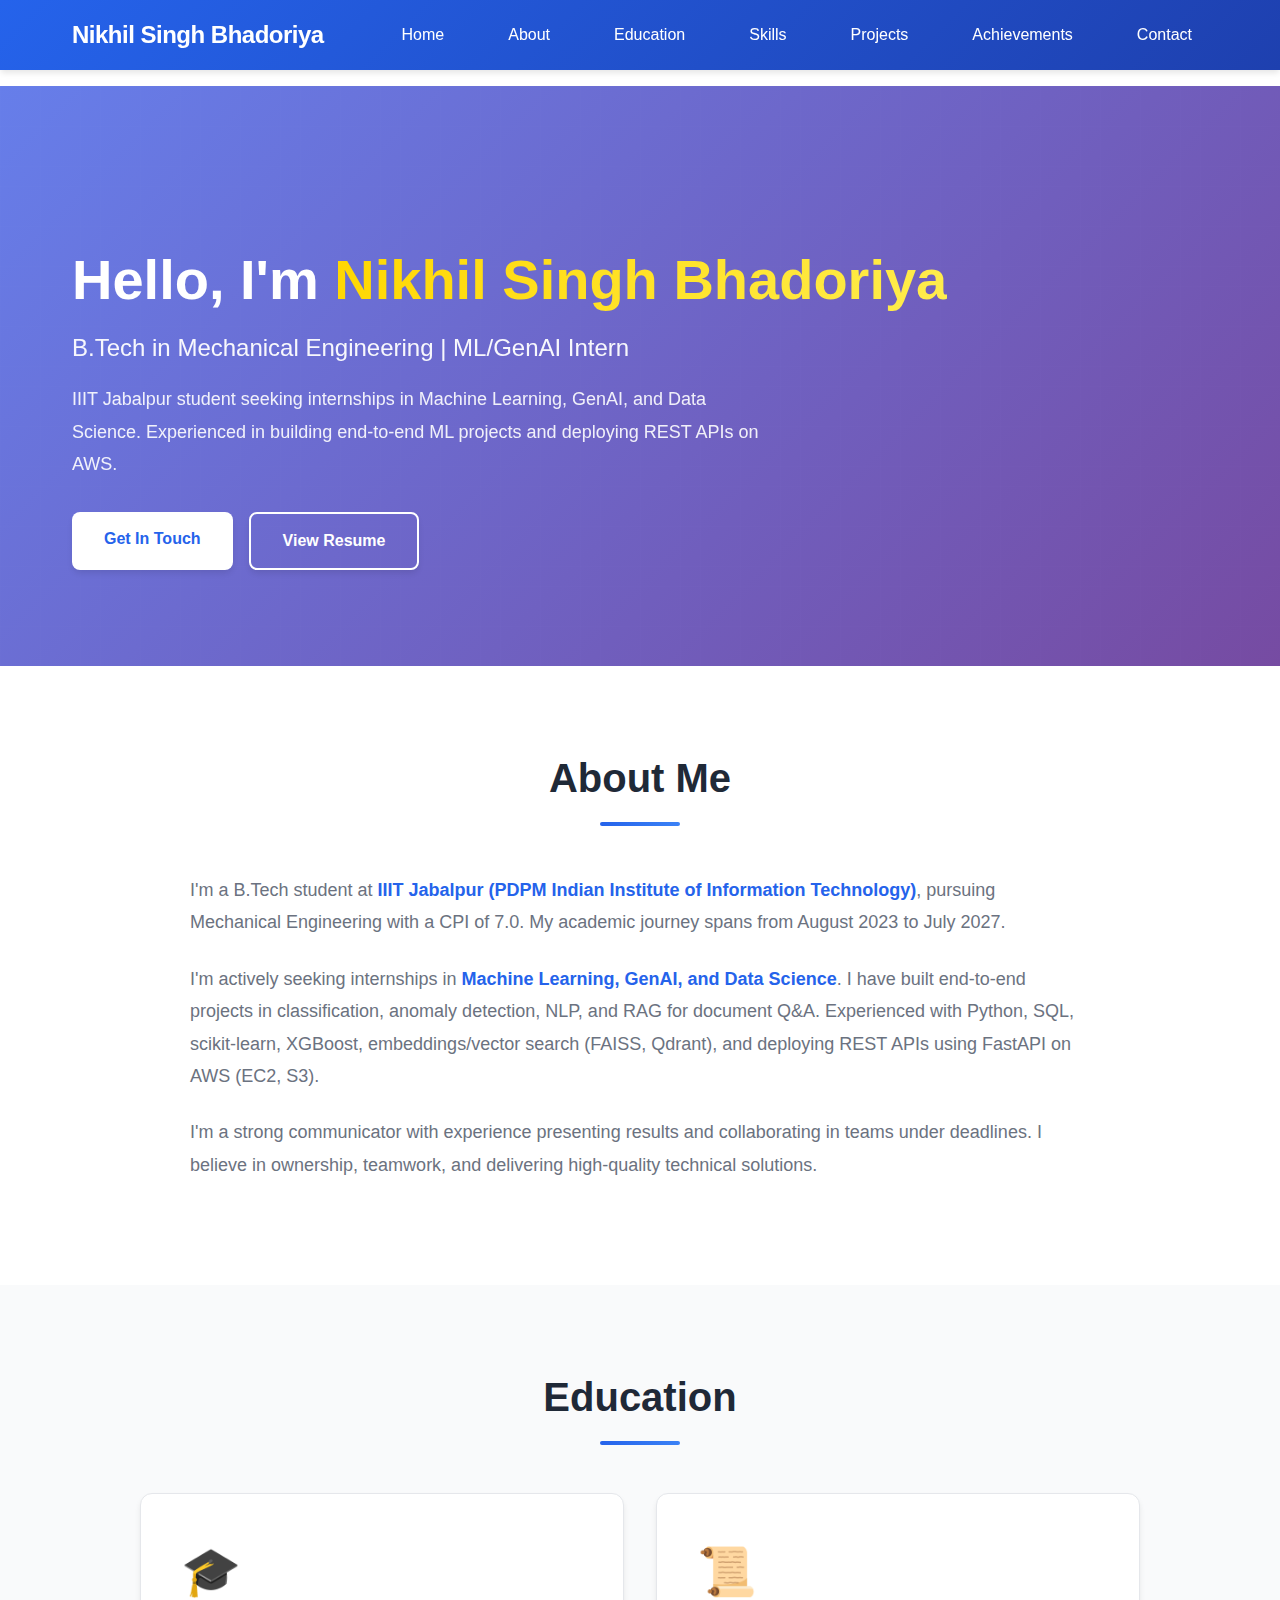
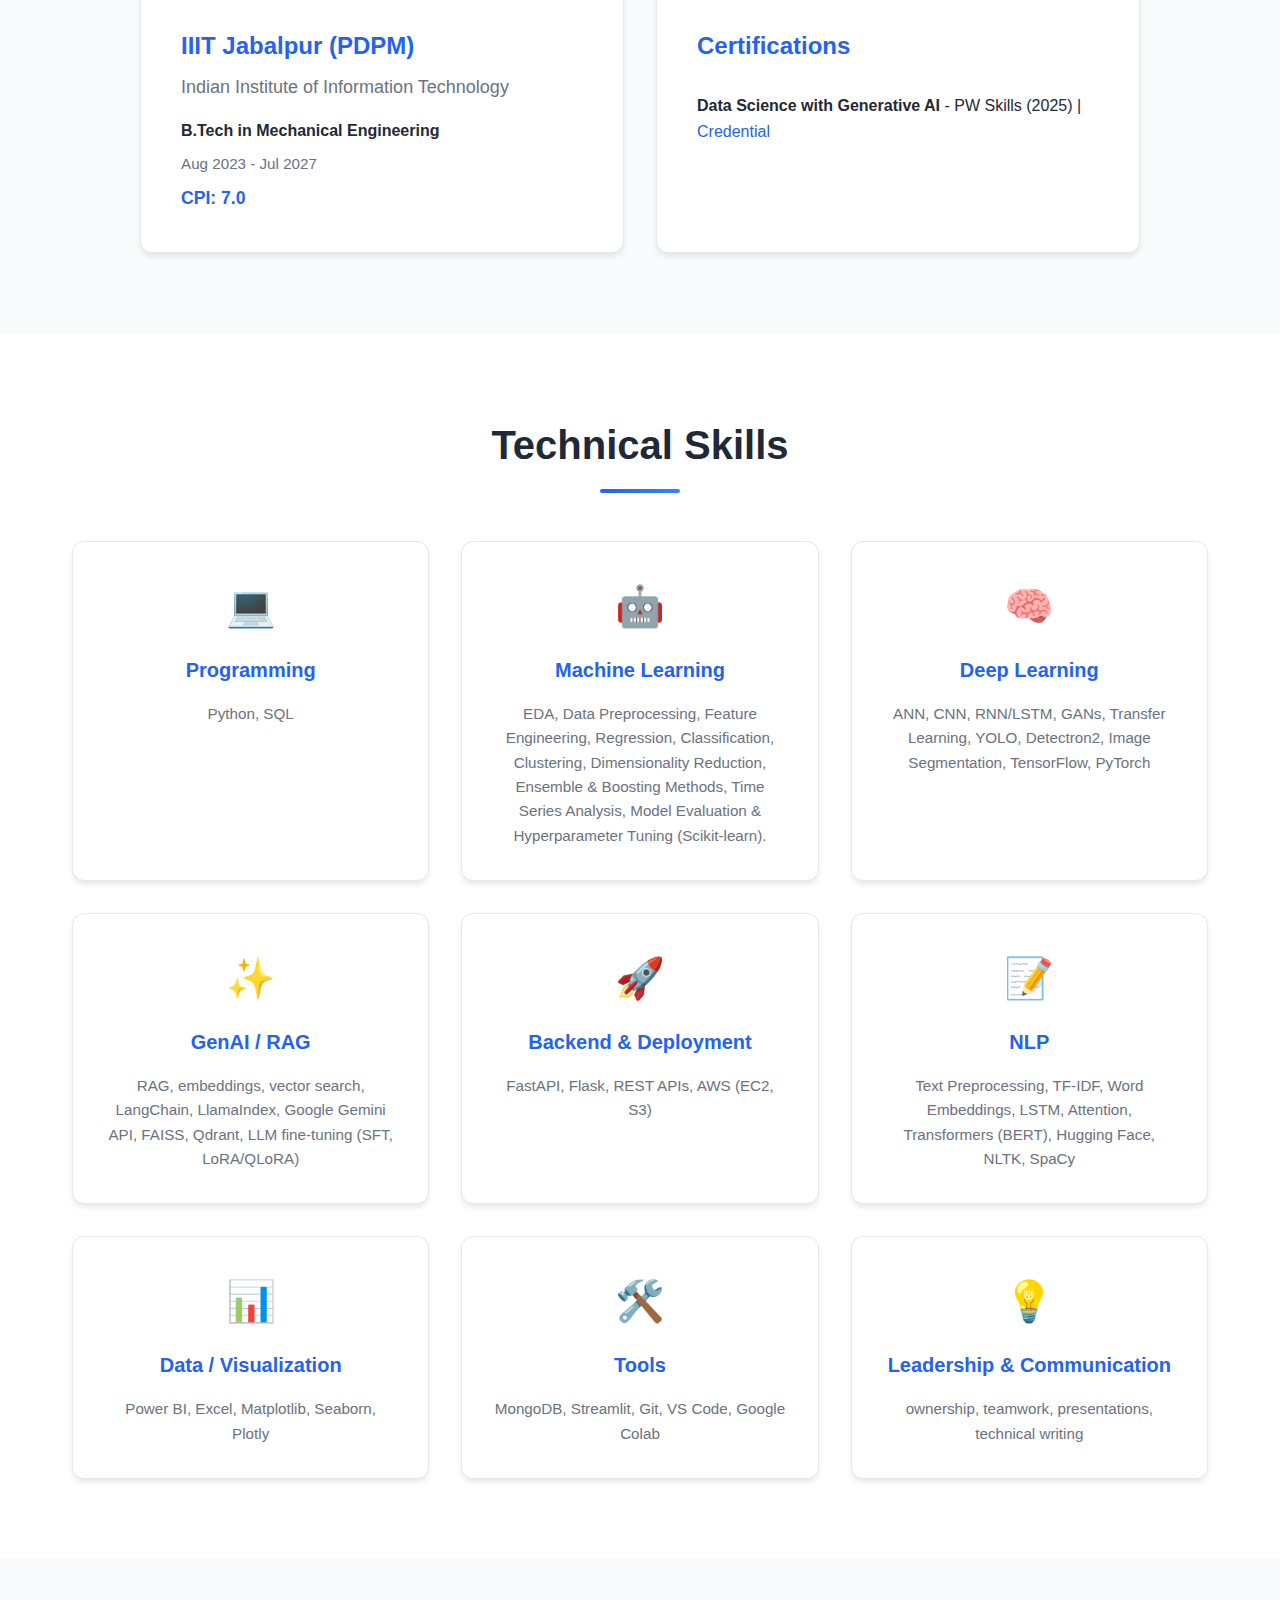
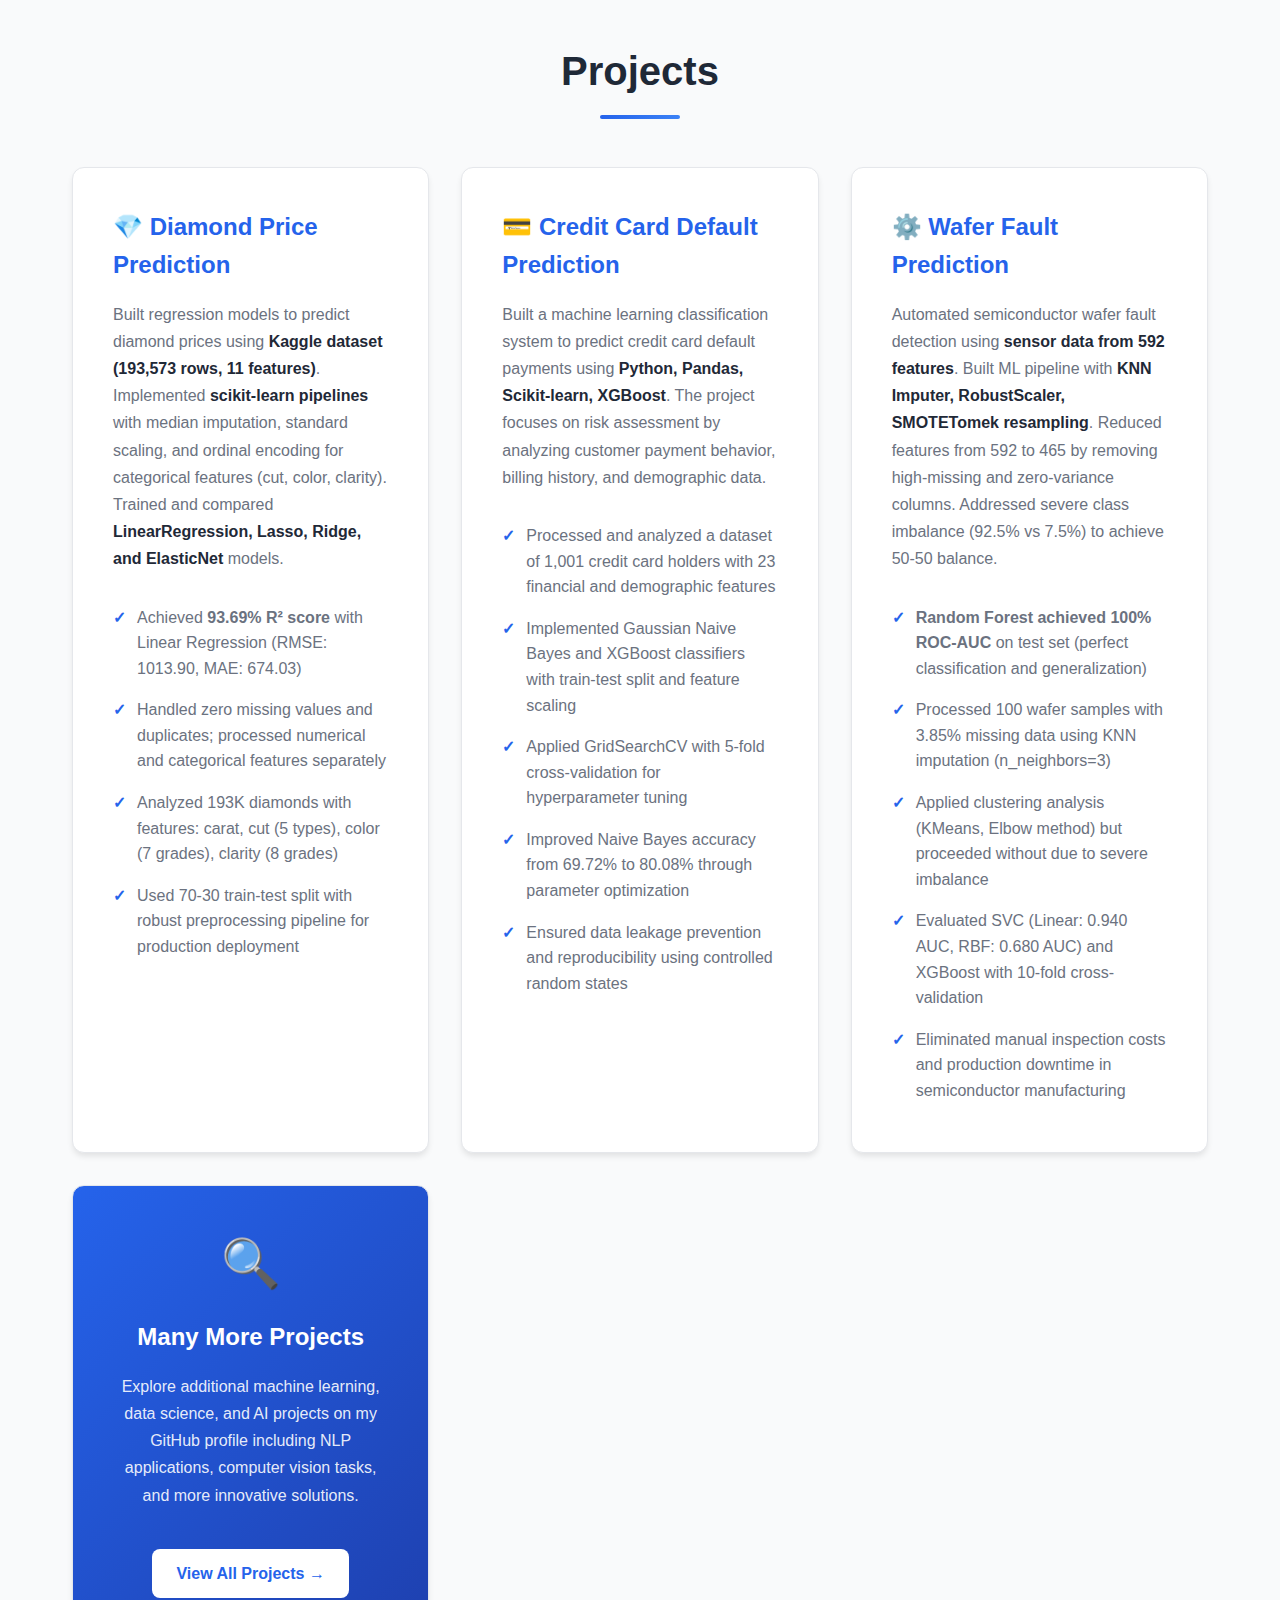
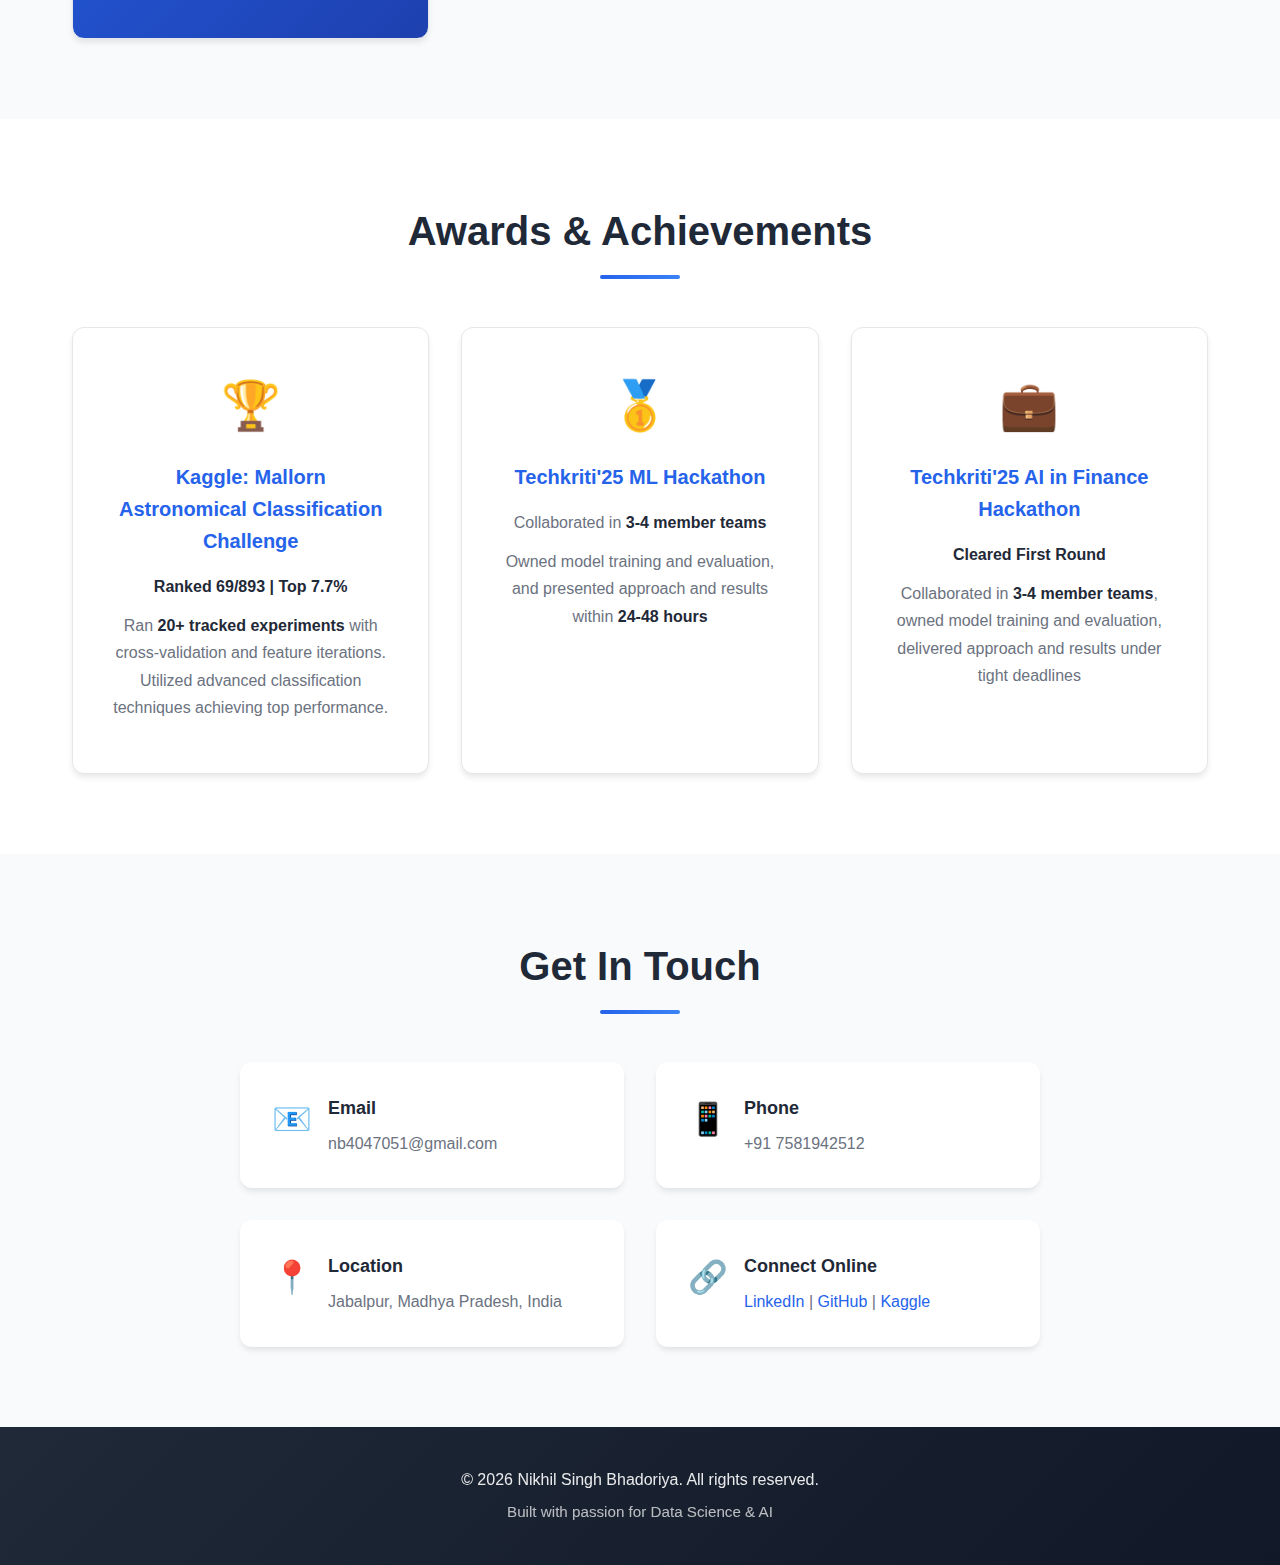
<file: index.html>
don't trim information give me entire correct code---<!DOCTYPE html>
<html lang="en">
<head>
    <meta charset="UTF-8">
    <meta name="viewport" content="width=device-width, initial-scale=1.0">
    <title>Nikhil Singh Bhadoriya - Portfolio</title>
    <link rel="stylesheet" href="style.css">
</head>
<body>
    <header>
        <nav>
            <div class="logo">Nikhil Singh Bhadoriya</div>
            <ul class="nav-links">
                <li><a href="#home">Home</a></li>
                <li><a href="#about">About</a></li>
                <li><a href="#education">Education</a></li>
                <li><a href="#skills">Skills</a></li>
                <li><a href="#projects">Projects</a></li>
                <li><a href="#achievements">Achievements</a></li>
                <li><a href="#contact">Contact</a></li>
            </ul>
        </nav>
    </header>

    <section id="home" class="hero">
        <div class="container">
            <div class="hero-content">
                <h1>Hello, I'm <span class="highlight">Nikhil Singh Bhadoriya</span></h1>
                <p class="tagline">B.Tech in Mechanical Engineering | ML/GenAI Intern</p>
                <p class="description">IIIT Jabalpur student seeking internships in Machine Learning, GenAI, and Data Science. Experienced in building end-to-end ML projects and deploying REST APIs on AWS.</p>
                <div class="hero-buttons">
                    <a href="#contact" class="btn">Get In Touch</a>
                    <a href="https://drive.google.com/drive/folders/1a0jod0fEQpyV4HZb_G2O1a4LtEP86dwd?usp=sharing" class="btn btn-secondary" target="_blank">View Resume</a>
                </div>
            </div>
        </div>
    </section>

    <section id="about" class="section">
        <div class="container">
            <h2 class="section-title">About Me</h2>
            <div class="about-content">
                <div class="about-text">
                    <p>I'm a B.Tech student at <strong>IIIT Jabalpur (PDPM Indian Institute of Information Technology)</strong>, pursuing Mechanical Engineering with a CPI of 7.0. My academic journey spans from August 2023 to July 2027.</p>
                    <p>I'm actively seeking internships in <strong>Machine Learning, GenAI, and Data Science</strong>. I have built end-to-end projects in classification, anomaly detection, NLP, and RAG for document Q&A. Experienced with Python, SQL, scikit-learn, XGBoost, embeddings/vector search (FAISS, Qdrant), and deploying REST APIs using FastAPI on AWS (EC2, S3).</p>
                    <p>I'm a strong communicator with experience presenting results and collaborating in teams under deadlines. I believe in ownership, teamwork, and delivering high-quality technical solutions.</p>
                </div>
            </div>
        </div>
    </section>

    <section id="education" class="section section-alt">
        <div class="container">
            <h2 class="section-title">Education</h2>
            <div class="education-content">
                <div class="education-card">
                    <div class="education-icon">🎓</div>
                    <h3>IIIT Jabalpur (PDPM)</h3>
                    <h4>Indian Institute of Information Technology</h4>
                    <p class="degree">B.Tech in Mechanical Engineering</p>
                    <p class="duration">Aug 2023 - Jul 2027</p>
                    <p class="cgpa">CPI: 7.0</p>
                </div>
                <div class="education-card">
                    <div class="education-icon">📜</div>
                    <h3>Certifications</h3>
                    <ul class="cert-list">
                        <li><strong>Data Science with Generative AI</strong> - PW Skills (2025) | <a href="https://pwskills.com/learn/certificate/04e51327-5164-4916-9a62-6446ed06d9da/" target="_blank" style="color: #2563eb;">Credential</a></li>
                    </ul>
                </div>
            </div>
        </div>
    </section>

    <section id="skills" class="section">
        <div class="container">
            <h2 class="section-title">Technical Skills</h2>
            <div class="skills-grid">
                <div class="skill-card">
                    <div class="skill-icon">💻</div>
                    <h3>Programming</h3>
                    <p>Python, SQL</p>
                </div>
                <div class="skill-card">
                    <div class="skill-icon">🤖</div>
                    <h3>Machine Learning</h3>
                    <p>EDA, Data Preprocessing, Feature Engineering, Regression, Classification, Clustering, Dimensionality Reduction, Ensemble & Boosting Methods, Time Series Analysis, Model Evaluation & Hyperparameter Tuning (Scikit-learn).</p>
                </div>
                <div class="skill-card">
                    <div class="skill-icon">🧠</div>
                    <h3>Deep Learning</h3>
                    <p>ANN, CNN, RNN/LSTM, GANs, Transfer Learning, YOLO, Detectron2, Image Segmentation, TensorFlow, PyTorch</p>
                </div>
                <div class="skill-card">
                    <div class="skill-icon">✨</div>
                    <h3>GenAI / RAG</h3>
                    <p>RAG, embeddings, vector search, LangChain, LlamaIndex, Google Gemini API, FAISS, Qdrant, LLM fine-tuning (SFT, LoRA/QLoRA)</p>
                </div>
                <div class="skill-card">
                    <div class="skill-icon">🚀</div>
                    <h3>Backend & Deployment</h3>
                    <p>FastAPI, Flask, REST APIs, AWS (EC2, S3)</p>
                </div>
                <div class="skill-card">
                    <div class="skill-icon">📝</div>
                    <h3>NLP</h3>
                    <p>Text Preprocessing, TF-IDF, Word Embeddings, LSTM, Attention, Transformers (BERT), Hugging Face, NLTK, SpaCy</p>
                </div>
                <div class="skill-card">
                    <div class="skill-icon">📊</div>
                    <h3>Data / Visualization</h3>
                    <p>Power BI, Excel, Matplotlib, Seaborn, Plotly</p>
                </div>
                <div class="skill-card">
                    <div class="skill-icon">🛠️</div>
                    <h3>Tools</h3>
                    <p>MongoDB, Streamlit, Git, VS Code, Google Colab</p>
                </div>
                <div class="skill-card">
                    <div class="skill-icon">💡</div>
                    <h3>Leadership & Communication</h3>
                    <p>ownership, teamwork, presentations, technical writing</p>
                </div>
            </div>
        </div>
    </section>

    <section id="projects" class="section section-alt">
        <div class="container">
            <h2 class="section-title">Projects</h2>
            <div class="projects-grid">
                <div class="project-card">
                    <h3>💎 Diamond Price Prediction</h3>
                    <p class="project-desc">Built regression models to predict diamond prices using <strong>Kaggle dataset (193,573 rows, 11 features)</strong>. Implemented <strong>scikit-learn pipelines</strong> with median imputation, standard scaling, and ordinal encoding for categorical features (cut, color, clarity). Trained and compared <strong>LinearRegression, Lasso, Ridge, and ElasticNet</strong> models.</p>
                    <ul class="project-highlights">
                        <li>Achieved <strong>93.69% R² score</strong> with Linear Regression (RMSE: 1013.90, MAE: 674.03)</li>
                        <li>Handled zero missing values and duplicates; processed numerical and categorical features separately</li>
                        <li>Analyzed 193K diamonds with features: carat, cut (5 types), color (7 grades), clarity (8 grades)</li>
                        <li>Used 70-30 train-test split with robust preprocessing pipeline for production deployment</li>
                    </ul>
                </div>
         <div class="project-card">
               <h3>💳 Credit Card Default Prediction</h3>
                <p class="project-desc">
        Built a machine learning classification system to predict credit card default payments using 
        <strong>Python, Pandas, Scikit-learn, XGBoost</strong>. The project focuses on risk assessment by analyzing 
        customer payment behavior, billing history, and demographic data.
    </p>
    <ul class="project-highlights">
        <li>Processed and analyzed a dataset of 1,001 credit card holders with 23 financial and demographic features</li>
        <li>Implemented Gaussian Naive Bayes and XGBoost classifiers with train-test split and feature scaling</li>
        <li>Applied GridSearchCV with 5-fold cross-validation for hyperparameter tuning</li>
        <li>Improved Naive Bayes accuracy from 69.72% to 80.08% through parameter optimization</li>
        <li>Ensured data leakage prevention and reproducibility using controlled random states</li>
    </ul>
</div>

                <div class="project-card">
                    <h3>⚙️ Wafer Fault Prediction</h3>
                    <p class="project-desc">Automated semiconductor wafer fault detection using <strong>sensor data from 592 features</strong>. Built ML pipeline with <strong>KNN Imputer, RobustScaler, SMOTETomek resampling</strong>. Reduced features from 592 to 465 by removing high-missing and zero-variance columns. Addressed severe class imbalance (92.5% vs 7.5%) to achieve 50-50 balance.</p>
                    <ul class="project-highlights">
                        <li><strong>Random Forest achieved 100% ROC-AUC</strong> on test set (perfect classification and generalization)</li>
                        <li>Processed 100 wafer samples with 3.85% missing data using KNN imputation (n_neighbors=3)</li>
                        <li>Applied clustering analysis (KMeans, Elbow method) but proceeded without due to severe imbalance</li>
                        <li>Evaluated SVC (Linear: 0.940 AUC, RBF: 0.680 AUC) and XGBoost with 10-fold cross-validation</li>
                        <li>Eliminated manual inspection costs and production downtime in semiconductor manufacturing</li>
                    </ul>
                </div>
                <div class="project-card view-more-card">
                    <div class="view-more-icon">🔍</div>
                    <h3>Many More Projects</h3>
                    <p class="project-desc">Explore additional machine learning, data science, and AI projects on my GitHub profile including NLP applications, computer vision tasks, and more innovative solutions.</p>
                    <a href="https://github.com/Nikhil-Singh-Bhadoriya" target="_blank" class="btn-view-more">View All Projects →</a>
                </div>
            </div>
        </div>
    </section>

    <section id="achievements" class="section">
        <div class="container">
            <h2 class="section-title">Awards & Achievements</h2>
            <div class="achievements-grid">
                <div class="achievement-card">
                    <div class="achievement-icon">🏆</div>
                    <h3>Kaggle: Mallorn Astronomical Classification Challenge</h3>
                    <p><strong>Ranked 69/893 | Top 7.7%</strong></p>
                    <p>Ran <strong>20+ tracked experiments</strong> with cross-validation and feature iterations. Utilized advanced classification techniques achieving top performance.</p>
                </div>
                <div class="achievement-card">
                    <div class="achievement-icon">🥇</div>
                    <h3>Techkriti'25 ML Hackathon</h3>
                    <p>Collaborated in <strong>3-4 member teams</strong></p>
                    <p>Owned model training and evaluation, and presented approach and results within <strong>24-48 hours</strong></p>
                </div>
                <div class="achievement-card">
                    <div class="achievement-icon">💼</div>
                    <h3>Techkriti'25 AI in Finance Hackathon</h3>
                    <p><strong>Cleared First Round</strong></p>
                    <p>Collaborated in <strong>3-4 member teams</strong>, owned model training and evaluation, delivered approach and results under tight deadlines</p>
                </div>
            </div>
        </div>
    </section>

    <section id="contact" class="section section-alt">
        <div class="container">
            <h2 class="section-title">Get In Touch</h2>
            <div class="contact-content">
                <div class="contact-info">
                    <div class="contact-item">
                        <span class="icon">📧</span>
                        <div>
                            <h3>Email</h3>
                            <p>nb4047051@gmail.com</p>
                        </div>
                    </div>
                    <div class="contact-item">
                        <span class="icon">📱</span>
                        <div>
                            <h3>Phone</h3>
                            <p>+91 7581942512</p>
                        </div>
                    </div>
                    <div class="contact-item">
                        <span class="icon">📍</span>
                        <div>
                            <h3>Location</h3>
                            <p>Jabalpur, Madhya Pradesh, India</p>
                        </div>
                    </div>
                    <div class="contact-item">
                        <span class="icon">🔗</span>
                        <div>
                            <h3>Connect Online</h3>
                            <p>
                                <a href="https://www.linkedin.com/in/nikhil-singh-bhadoriya-268a9a314/" target="_blank">LinkedIn</a> | 
                                <a href="https://github.com/Nikhil-Singh-Bhadoriya" target="_blank">GitHub</a> | 
                                <a href="https://www.kaggle.com/nikhilsinghbhadoriya" target="_blank">Kaggle</a>
                            </p>
                        </div>
                    </div>
                </div>
            </div>
        </div>
    </section>

    <footer>
        <div class="container">
            <p>&copy; 2026 Nikhil Singh Bhadoriya. All rights reserved.</p>
            <p class="footer-links">
                Built with passion for Data Science & AI
            </p>
        </div>
    </footer>
</body>
</html>
</file>
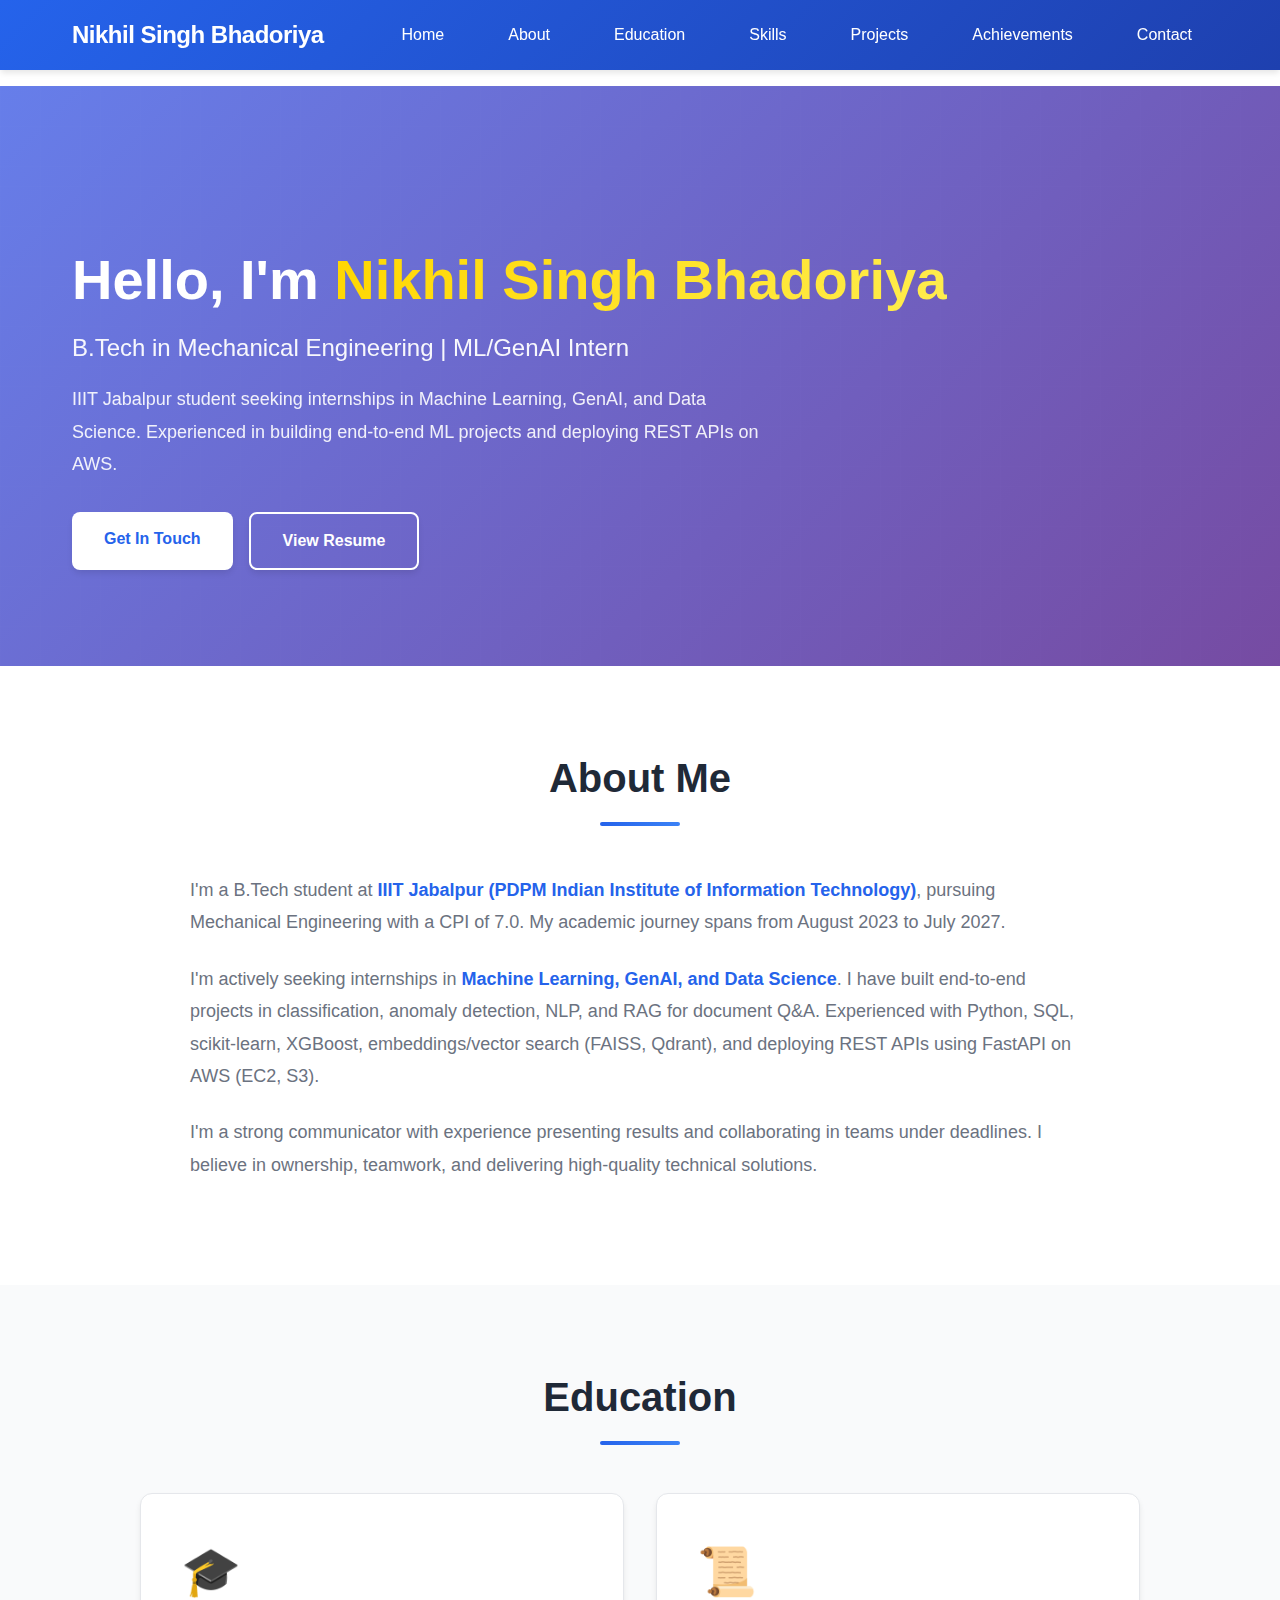
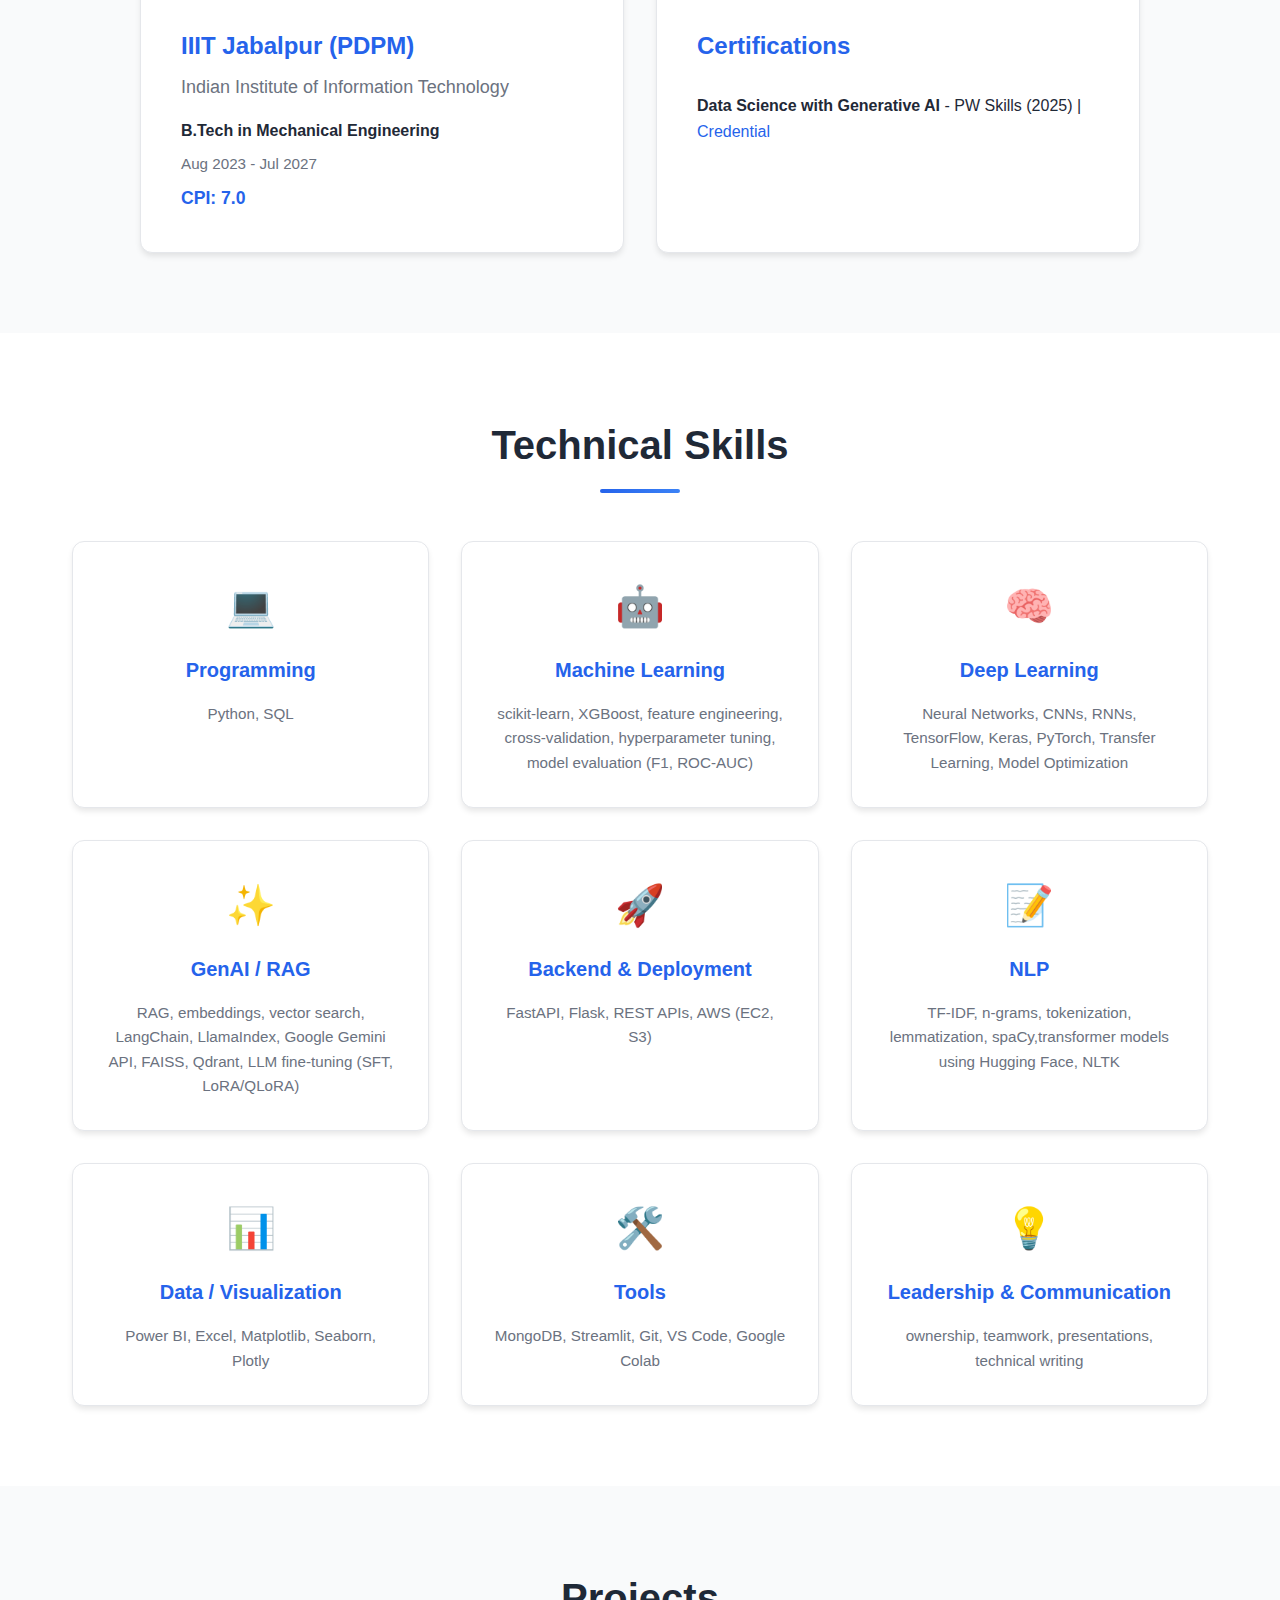
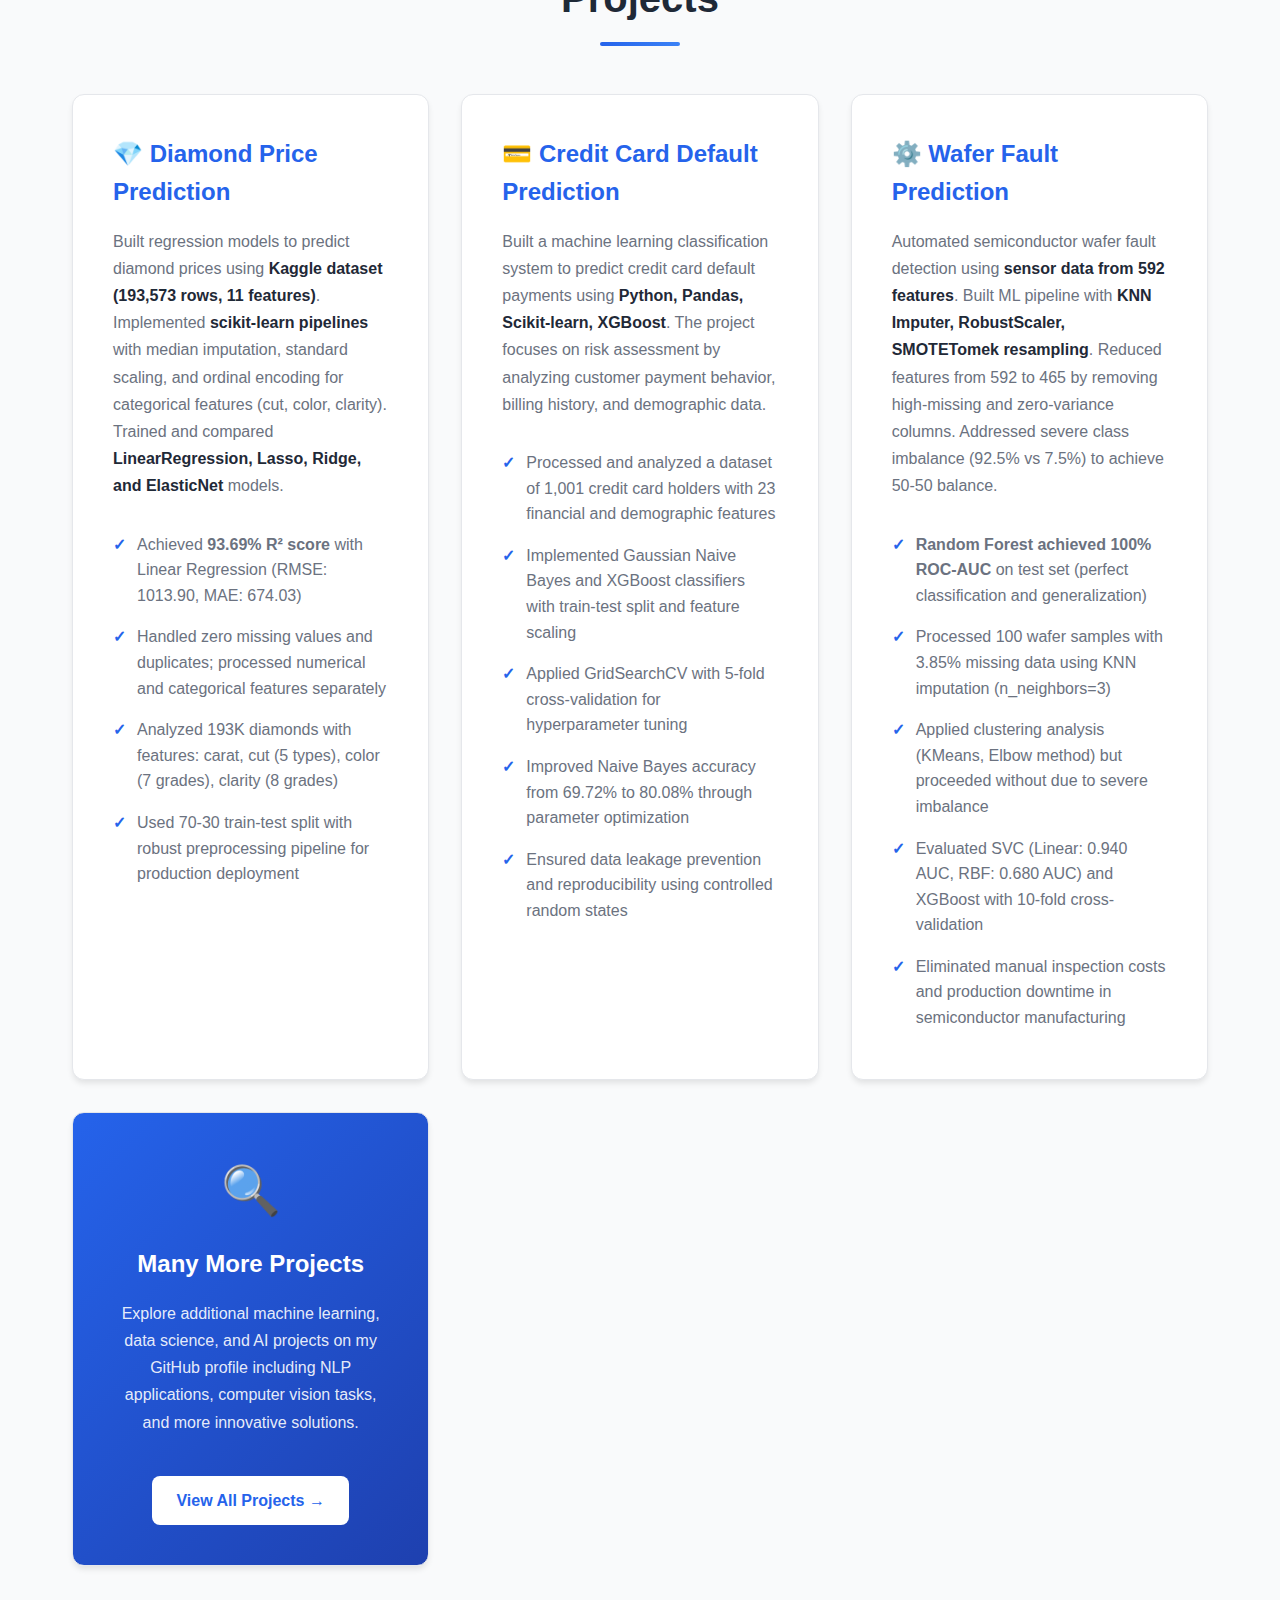
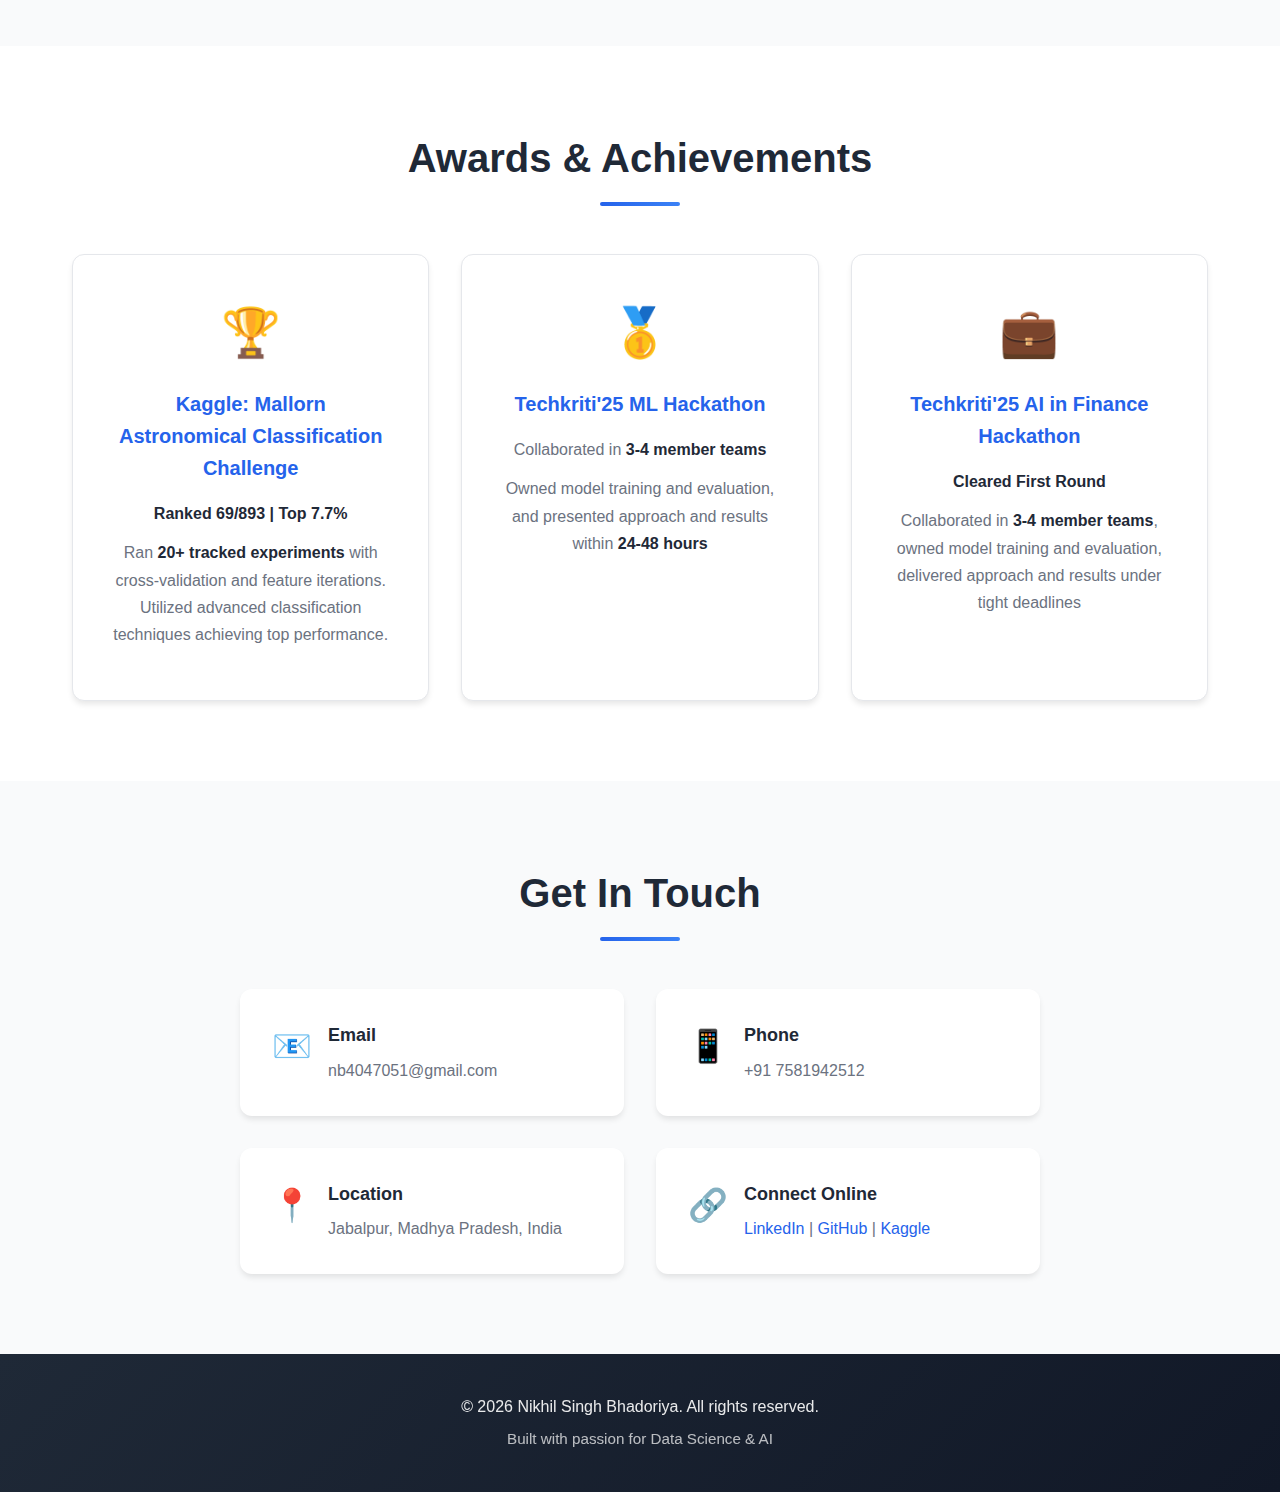
<file: index (1).html>
don't trim information give me entire correct code---<!DOCTYPE html>
<html lang="en">
<head>
    <meta charset="UTF-8">
    <meta name="viewport" content="width=device-width, initial-scale=1.0">
    <title>Nikhil Singh Bhadoriya - Portfolio</title>
    <link rel="stylesheet" href="style.css">
</head>
<body>
    <header>
        <nav>
            <div class="logo">Nikhil Singh Bhadoriya</div>
            <ul class="nav-links">
                <li><a href="#home">Home</a></li>
                <li><a href="#about">About</a></li>
                <li><a href="#education">Education</a></li>
                <li><a href="#skills">Skills</a></li>
                <li><a href="#projects">Projects</a></li>
                <li><a href="#achievements">Achievements</a></li>
                <li><a href="#contact">Contact</a></li>
            </ul>
        </nav>
    </header>

    <section id="home" class="hero">
        <div class="container">
            <div class="hero-content">
                <h1>Hello, I'm <span class="highlight">Nikhil Singh Bhadoriya</span></h1>
                <p class="tagline">B.Tech in Mechanical Engineering | ML/GenAI Intern</p>
                <p class="description">IIIT Jabalpur student seeking internships in Machine Learning, GenAI, and Data Science. Experienced in building end-to-end ML projects and deploying REST APIs on AWS.</p>
                <div class="hero-buttons">
                    <a href="#contact" class="btn">Get In Touch</a>
                    <a href="https://drive.google.com/drive/folders/1a0jod0fEQpyV4HZb_G2O1a4LtEP86dwd?usp=sharing" class="btn btn-secondary" target="_blank">View Resume</a>
                </div>
            </div>
        </div>
    </section>

    <section id="about" class="section">
        <div class="container">
            <h2 class="section-title">About Me</h2>
            <div class="about-content">
                <div class="about-text">
                    <p>I'm a B.Tech student at <strong>IIIT Jabalpur (PDPM Indian Institute of Information Technology)</strong>, pursuing Mechanical Engineering with a CPI of 7.0. My academic journey spans from August 2023 to July 2027.</p>
                    <p>I'm actively seeking internships in <strong>Machine Learning, GenAI, and Data Science</strong>. I have built end-to-end projects in classification, anomaly detection, NLP, and RAG for document Q&A. Experienced with Python, SQL, scikit-learn, XGBoost, embeddings/vector search (FAISS, Qdrant), and deploying REST APIs using FastAPI on AWS (EC2, S3).</p>
                    <p>I'm a strong communicator with experience presenting results and collaborating in teams under deadlines. I believe in ownership, teamwork, and delivering high-quality technical solutions.</p>
                </div>
            </div>
        </div>
    </section>

    <section id="education" class="section section-alt">
        <div class="container">
            <h2 class="section-title">Education</h2>
            <div class="education-content">
                <div class="education-card">
                    <div class="education-icon">🎓</div>
                    <h3>IIIT Jabalpur (PDPM)</h3>
                    <h4>Indian Institute of Information Technology</h4>
                    <p class="degree">B.Tech in Mechanical Engineering</p>
                    <p class="duration">Aug 2023 - Jul 2027</p>
                    <p class="cgpa">CPI: 7.0</p>
                </div>
                <div class="education-card">
                    <div class="education-icon">📜</div>
                    <h3>Certifications</h3>
                    <ul class="cert-list">
                        <li><strong>Data Science with Generative AI</strong> - PW Skills (2025) | <a href="https://pwskills.com/learn/certificate/04e51327-5164-4916-9a62-6446ed06d9da/" target="_blank" style="color: #2563eb;">Credential</a></li>
                    </ul>
                </div>
            </div>
        </div>
    </section>

    <section id="skills" class="section">
        <div class="container">
            <h2 class="section-title">Technical Skills</h2>
            <div class="skills-grid">
                <div class="skill-card">
                    <div class="skill-icon">💻</div>
                    <h3>Programming</h3>
                    <p>Python, SQL</p>
                </div>
                <div class="skill-card">
                    <div class="skill-icon">🤖</div>
                    <h3>Machine Learning</h3>
                    <p>scikit-learn, XGBoost, feature engineering, cross-validation, hyperparameter tuning, model evaluation (F1, ROC-AUC)</p>
                </div>
                <div class="skill-card">
                    <div class="skill-icon">🧠</div>
                    <h3>Deep Learning</h3>
                    <p>Neural Networks, CNNs, RNNs, TensorFlow, Keras, PyTorch, Transfer Learning, Model Optimization</p>
                </div>
                <div class="skill-card">
                    <div class="skill-icon">✨</div>
                    <h3>GenAI / RAG</h3>
                    <p>RAG, embeddings, vector search, LangChain, LlamaIndex, Google Gemini API, FAISS, Qdrant, LLM fine-tuning (SFT, LoRA/QLoRA)</p>
                </div>
                <div class="skill-card">
                    <div class="skill-icon">🚀</div>
                    <h3>Backend & Deployment</h3>
                    <p>FastAPI, Flask, REST APIs, AWS (EC2, S3)</p>
                </div>
                <div class="skill-card">
                    <div class="skill-icon">📝</div>
                    <h3>NLP</h3>
                    <p>TF-IDF, n-grams, tokenization, lemmatization, spaCy,transformer models using Hugging Face, NLTK</p>
                </div>
                <div class="skill-card">
                    <div class="skill-icon">📊</div>
                    <h3>Data / Visualization</h3>
                    <p>Power BI, Excel, Matplotlib, Seaborn, Plotly</p>
                </div>
                <div class="skill-card">
                    <div class="skill-icon">🛠️</div>
                    <h3>Tools</h3>
                    <p>MongoDB, Streamlit, Git, VS Code, Google Colab</p>
                </div>
                <div class="skill-card">
                    <div class="skill-icon">💡</div>
                    <h3>Leadership & Communication</h3>
                    <p>ownership, teamwork, presentations, technical writing</p>
                </div>
            </div>
        </div>
    </section>

    <section id="projects" class="section section-alt">
        <div class="container">
            <h2 class="section-title">Projects</h2>
            <div class="projects-grid">
                <div class="project-card">
                    <h3>💎 Diamond Price Prediction</h3>
                    <p class="project-desc">Built regression models to predict diamond prices using <strong>Kaggle dataset (193,573 rows, 11 features)</strong>. Implemented <strong>scikit-learn pipelines</strong> with median imputation, standard scaling, and ordinal encoding for categorical features (cut, color, clarity). Trained and compared <strong>LinearRegression, Lasso, Ridge, and ElasticNet</strong> models.</p>
                    <ul class="project-highlights">
                        <li>Achieved <strong>93.69% R² score</strong> with Linear Regression (RMSE: 1013.90, MAE: 674.03)</li>
                        <li>Handled zero missing values and duplicates; processed numerical and categorical features separately</li>
                        <li>Analyzed 193K diamonds with features: carat, cut (5 types), color (7 grades), clarity (8 grades)</li>
                        <li>Used 70-30 train-test split with robust preprocessing pipeline for production deployment</li>
                    </ul>
                </div>
         <div class="project-card">
               <h3>💳 Credit Card Default Prediction</h3>
                <p class="project-desc">
        Built a machine learning classification system to predict credit card default payments using 
        <strong>Python, Pandas, Scikit-learn, XGBoost</strong>. The project focuses on risk assessment by analyzing 
        customer payment behavior, billing history, and demographic data.
    </p>
    <ul class="project-highlights">
        <li>Processed and analyzed a dataset of 1,001 credit card holders with 23 financial and demographic features</li>
        <li>Implemented Gaussian Naive Bayes and XGBoost classifiers with train-test split and feature scaling</li>
        <li>Applied GridSearchCV with 5-fold cross-validation for hyperparameter tuning</li>
        <li>Improved Naive Bayes accuracy from 69.72% to 80.08% through parameter optimization</li>
        <li>Ensured data leakage prevention and reproducibility using controlled random states</li>
    </ul>
</div>

                <div class="project-card">
                    <h3>⚙️ Wafer Fault Prediction</h3>
                    <p class="project-desc">Automated semiconductor wafer fault detection using <strong>sensor data from 592 features</strong>. Built ML pipeline with <strong>KNN Imputer, RobustScaler, SMOTETomek resampling</strong>. Reduced features from 592 to 465 by removing high-missing and zero-variance columns. Addressed severe class imbalance (92.5% vs 7.5%) to achieve 50-50 balance.</p>
                    <ul class="project-highlights">
                        <li><strong>Random Forest achieved 100% ROC-AUC</strong> on test set (perfect classification and generalization)</li>
                        <li>Processed 100 wafer samples with 3.85% missing data using KNN imputation (n_neighbors=3)</li>
                        <li>Applied clustering analysis (KMeans, Elbow method) but proceeded without due to severe imbalance</li>
                        <li>Evaluated SVC (Linear: 0.940 AUC, RBF: 0.680 AUC) and XGBoost with 10-fold cross-validation</li>
                        <li>Eliminated manual inspection costs and production downtime in semiconductor manufacturing</li>
                    </ul>
                </div>
                <div class="project-card view-more-card">
                    <div class="view-more-icon">🔍</div>
                    <h3>Many More Projects</h3>
                    <p class="project-desc">Explore additional machine learning, data science, and AI projects on my GitHub profile including NLP applications, computer vision tasks, and more innovative solutions.</p>
                    <a href="https://github.com/Nikhil-Singh-Bhadoriya" target="_blank" class="btn-view-more">View All Projects →</a>
                </div>
            </div>
        </div>
    </section>

    <section id="achievements" class="section">
        <div class="container">
            <h2 class="section-title">Awards & Achievements</h2>
            <div class="achievements-grid">
                <div class="achievement-card">
                    <div class="achievement-icon">🏆</div>
                    <h3>Kaggle: Mallorn Astronomical Classification Challenge</h3>
                    <p><strong>Ranked 69/893 | Top 7.7%</strong></p>
                    <p>Ran <strong>20+ tracked experiments</strong> with cross-validation and feature iterations. Utilized advanced classification techniques achieving top performance.</p>
                </div>
                <div class="achievement-card">
                    <div class="achievement-icon">🥇</div>
                    <h3>Techkriti'25 ML Hackathon</h3>
                    <p>Collaborated in <strong>3-4 member teams</strong></p>
                    <p>Owned model training and evaluation, and presented approach and results within <strong>24-48 hours</strong></p>
                </div>
                <div class="achievement-card">
                    <div class="achievement-icon">💼</div>
                    <h3>Techkriti'25 AI in Finance Hackathon</h3>
                    <p><strong>Cleared First Round</strong></p>
                    <p>Collaborated in <strong>3-4 member teams</strong>, owned model training and evaluation, delivered approach and results under tight deadlines</p>
                </div>
            </div>
        </div>
    </section>

    <section id="contact" class="section section-alt">
        <div class="container">
            <h2 class="section-title">Get In Touch</h2>
            <div class="contact-content">
                <div class="contact-info">
                    <div class="contact-item">
                        <span class="icon">📧</span>
                        <div>
                            <h3>Email</h3>
                            <p>nb4047051@gmail.com</p>
                        </div>
                    </div>
                    <div class="contact-item">
                        <span class="icon">📱</span>
                        <div>
                            <h3>Phone</h3>
                            <p>+91 7581942512</p>
                        </div>
                    </div>
                    <div class="contact-item">
                        <span class="icon">📍</span>
                        <div>
                            <h3>Location</h3>
                            <p>Jabalpur, Madhya Pradesh, India</p>
                        </div>
                    </div>
                    <div class="contact-item">
                        <span class="icon">🔗</span>
                        <div>
                            <h3>Connect Online</h3>
                            <p>
                                <a href="https://www.linkedin.com/in/nikhil-singh-bhadoriya-268a9a314/" target="_blank">LinkedIn</a> | 
                                <a href="https://github.com/Nikhil-Singh-Bhadoriya" target="_blank">GitHub</a> | 
                                <a href="https://www.kaggle.com/nikhilsinghbhadoriya" target="_blank">Kaggle</a>
                            </p>
                        </div>
                    </div>
                </div>
            </div>
        </div>
    </section>

    <footer>
        <div class="container">
            <p>&copy; 2026 Nikhil Singh Bhadoriya. All rights reserved.</p>
            <p class="footer-links">
                Built with passion for Data Science & AI
            </p>
        </div>
    </footer>
</body>
</html>
</file>
<file: style.css>
/* ===== RESET & BASE STYLES ===== */
* {
    margin: 0;
    padding: 0;
    box-sizing: border-box;
}

:root {
    --primary-color: #2563eb;
    --secondary-color: #1e40af;
    --accent-color: #3b82f6;
    --text-dark: #1f2937;
    --text-light: #6b7280;
    --background-light: #f9fafb;
    --background-white: #ffffff;
    --border-color: #e5e7eb;
    --hover-color: #1d4ed8;
    --shadow-sm: 0 1px 2px 0 rgba(0, 0, 0, 0.05);
    --shadow-md: 0 4px 6px -1px rgba(0, 0, 0, 0.1);
    --shadow-lg: 0 10px 15px -3px rgba(0, 0, 0, 0.1);
    --shadow-xl: 0 20px 25px -5px rgba(0, 0, 0, 0.1);
}

body {
    font-family: -apple-system, BlinkMacSystemFont, 'Segoe UI', Roboto, 'Helvetica Neue', Arial, sans-serif;
    line-height: 1.6;
    color: var(--text-dark);
    background-color: var(--background-white);
    overflow-x: hidden;
}

html {
    scroll-behavior: smooth;
}

/* ===== HEADER & NAVIGATION ===== */
header {
    background: linear-gradient(135deg, var(--primary-color) 0%, var(--secondary-color) 100%);
    padding: 1rem 0;
    position: fixed;
    width: 100%;
    top: 0;
    z-index: 1000;
    box-shadow: var(--shadow-md);
}

nav {
    display: flex;
    justify-content: space-between;
    align-items: center;
    max-width: 1200px;
    margin: 0 auto;
    padding: 0 2rem;
}

.logo {
    font-size: 1.5rem;
    font-weight: 700;
    color: white;
    letter-spacing: -0.5px;
}

.nav-links {
    display: flex;
    list-style: none;
    gap: 2rem;
}

.nav-links a {
    color: white;
    text-decoration: none;
    font-weight: 500;
    transition: all 0.3s ease;
    padding: 0.5rem 1rem;
    border-radius: 6px;
}

.nav-links a:hover {
    background-color: rgba(255, 255, 255, 0.15);
    transform: translateY(-2px);
}

/* ===== CONTAINER ===== */
.container {
    max-width: 1200px;
    margin: 0 auto;
    padding: 0 2rem;
}

/* ===== SECTIONS ===== */
.section {
    padding: 5rem 0;
}

.section-alt {
    background-color: var(--background-light);
}

.section-title {
    font-size: 2.5rem;
    font-weight: 700;
    text-align: center;
    margin-bottom: 3rem;
    color: var(--text-dark);
    position: relative;
    padding-bottom: 1rem;
}

.section-title::after {
    content: '';
    position: absolute;
    bottom: 0;
    left: 50%;
    transform: translateX(-50%);
    width: 80px;
    height: 4px;
    background: linear-gradient(90deg, var(--primary-color), var(--accent-color));
    border-radius: 2px;
}

/* ===== HERO SECTION ===== */
.hero {
    background: linear-gradient(135deg, #667eea 0%, #764ba2 100%);
    color: white;
    padding: 10rem 0 6rem;
    margin-top: 60px;
    position: relative;
    overflow: hidden;
}

.hero::before {
    content: '';
    position: absolute;
    top: 0;
    left: 0;
    right: 0;
    bottom: 0;
    background: url('data:image/svg+xml,<svg width="100" height="100" xmlns="http://www.w3.org/2000/svg"><defs><pattern id="grid" width="40" height="40" patternUnits="userSpaceOnUse"><path d="M 40 0 L 0 0 0 40" fill="none" stroke="rgba(255,255,255,0.05)" stroke-width="1"/></pattern></defs><rect width="100" height="100" fill="url(%23grid)"/></svg>');
    opacity: 0.3;
}

.hero-content {
    position: relative;
    z-index: 1;
}

.hero h1 {
    font-size: 3.5rem;
    font-weight: 800;
    margin-bottom: 1rem;
    line-height: 1.2;
}

.highlight {
    background: linear-gradient(120deg, #ffd700 0%, #ffed4e 100%);
    -webkit-background-clip: text;
    -webkit-text-fill-color: transparent;
    background-clip: text;
}

.tagline {
    font-size: 1.5rem;
    font-weight: 500;
    margin-bottom: 1rem;
    opacity: 0.95;
}

.description {
    font-size: 1.125rem;
    line-height: 1.8;
    margin-bottom: 2rem;
    max-width: 700px;
    opacity: 0.9;
}

.hero-buttons {
    display: flex;
    gap: 1rem;
    flex-wrap: wrap;
}

.btn {
    display: inline-block;
    padding: 0.875rem 2rem;
    background-color: white;
    color: var(--primary-color);
    text-decoration: none;
    border-radius: 8px;
    font-weight: 600;
    transition: all 0.3s ease;
    box-shadow: var(--shadow-md);
}

.btn:hover {
    transform: translateY(-3px);
    box-shadow: var(--shadow-xl);
}

.btn-secondary {
    background-color: transparent;
    border: 2px solid white;
    color: white;
}

.btn-secondary:hover {
    background-color: white;
    color: var(--primary-color);
}

/* ===== ABOUT SECTION ===== */
.about-content {
    max-width: 900px;
    margin: 0 auto;
}

.about-text p {
    font-size: 1.125rem;
    line-height: 1.8;
    color: var(--text-light);
    margin-bottom: 1.5rem;
}

.about-text strong {
    color: var(--primary-color);
    font-weight: 600;
}

/* ===== EDUCATION SECTION ===== */
.education-content {
    display: grid;
    grid-template-columns: repeat(auto-fit, minmax(300px, 1fr));
    gap: 2rem;
    max-width: 1000px;
    margin: 0 auto;
}

.education-card {
    background: var(--background-white);
    padding: 2.5rem;
    border-radius: 12px;
    box-shadow: var(--shadow-md);
    transition: all 0.3s ease;
    border: 1px solid var(--border-color);
}

.education-card:hover {
    transform: translateY(-8px);
    box-shadow: var(--shadow-xl);
}

.education-icon {
    font-size: 3rem;
    margin-bottom: 1rem;
}

.education-card h3 {
    font-size: 1.5rem;
    color: var(--primary-color);
    margin-bottom: 0.5rem;
}

.education-card h4 {
    font-size: 1.125rem;
    color: var(--text-light);
    margin-bottom: 1rem;
    font-weight: 500;
}

.degree {
    font-weight: 600;
    color: var(--text-dark);
    margin-bottom: 0.5rem;
}

.duration {
    color: var(--text-light);
    font-size: 0.95rem;
    margin-bottom: 0.5rem;
}

.cgpa {
    color: var(--primary-color);
    font-weight: 600;
    font-size: 1.1rem;
}

.cert-list {
    list-style: none;
    margin-top: 1rem;
}

.cert-list li {
    padding: 0.75rem 0;
    border-bottom: 1px solid var(--border-color);
    line-height: 1.6;
}

.cert-list li:last-child {
    border-bottom: none;
}

.cert-list a {
    color: var(--primary-color);
    text-decoration: none;
    font-weight: 500;
    transition: color 0.3s ease;
}

.cert-list a:hover {
    color: var(--hover-color);
    text-decoration: underline;
}

/* ===== SKILLS SECTION ===== */
.skills-grid {
    display: grid;
    grid-template-columns: repeat(auto-fit, minmax(280px, 1fr));
    gap: 2rem;
}

.skill-card {
    background: var(--background-white);
    padding: 2rem;
    border-radius: 12px;
    box-shadow: var(--shadow-md);
    transition: all 0.3s ease;
    border: 1px solid var(--border-color);
    text-align: center;
}

.skill-card:hover {
    transform: translateY(-8px);
    box-shadow: var(--shadow-xl);
    border-color: var(--primary-color);
}

.skill-icon {
    font-size: 2.5rem;
    margin-bottom: 1rem;
}

.skill-card h3 {
    font-size: 1.25rem;
    color: var(--primary-color);
    margin-bottom: 1rem;
    font-weight: 600;
}

.skill-card p {
    color: var(--text-light);
    line-height: 1.6;
    font-size: 0.95rem;
}

/* ===== PROJECTS SECTION ===== */
.projects-grid {
    display: grid;
    grid-template-columns: repeat(auto-fit, minmax(320px, 1fr));
    gap: 2rem;
}

.project-card {
    background: var(--background-white);
    padding: 2.5rem;
    border-radius: 12px;
    box-shadow: var(--shadow-md);
    transition: all 0.3s ease;
    border: 1px solid var(--border-color);
}

.project-card:hover {
    transform: translateY(-8px);
    box-shadow: var(--shadow-xl);
}

.project-card h3 {
    font-size: 1.5rem;
    color: var(--primary-color);
    margin-bottom: 1rem;
}

.project-desc {
    color: var(--text-light);
    margin-bottom: 1.5rem;
    line-height: 1.7;
}

.project-desc strong {
    color: var(--text-dark);
    font-weight: 600;
}

.project-highlights {
    list-style: none;
    padding-left: 0;
}

.project-highlights li {
    color: var(--text-light);
    padding: 0.5rem 0;
    padding-left: 1.5rem;
    position: relative;
    line-height: 1.6;
}

.project-highlights li::before {
    content: '✓';
    position: absolute;
    left: 0;
    color: var(--primary-color);
    font-weight: bold;
}

.view-more-card {
    background: linear-gradient(135deg, var(--primary-color) 0%, var(--secondary-color) 100%);
    color: white;
    display: flex;
    flex-direction: column;
    align-items: center;
    justify-content: center;
    text-align: center;
}

.view-more-card:hover {
    transform: translateY(-8px) scale(1.02);
}

.view-more-icon {
    font-size: 3rem;
    margin-bottom: 1rem;
}

.view-more-card h3 {
    color: white;
    margin-bottom: 1rem;
}

.view-more-card .project-desc {
    color: rgba(255, 255, 255, 0.9);
}

.btn-view-more {
    margin-top: 1rem;
    padding: 0.75rem 1.5rem;
    background-color: white;
    color: var(--primary-color);
    text-decoration: none;
    border-radius: 8px;
    font-weight: 600;
    transition: all 0.3s ease;
    display: inline-block;
}

.btn-view-more:hover {
    transform: translateY(-2px);
    box-shadow: var(--shadow-lg);
}

/* ===== ACHIEVEMENTS SECTION ===== */
.achievements-grid {
    display: grid;
    grid-template-columns: repeat(auto-fit, minmax(300px, 1fr));
    gap: 2rem;
}

.achievement-card {
    background: var(--background-white);
    padding: 2.5rem;
    border-radius: 12px;
    box-shadow: var(--shadow-md);
    transition: all 0.3s ease;
    border: 1px solid var(--border-color);
    text-align: center;
}

.achievement-card:hover {
    transform: translateY(-8px);
    box-shadow: var(--shadow-xl);
    border-color: var(--primary-color);
}

.achievement-icon {
    font-size: 3rem;
    margin-bottom: 1rem;
}

.achievement-card h3 {
    font-size: 1.25rem;
    color: var(--primary-color);
    margin-bottom: 1rem;
    font-weight: 600;
}

.achievement-card p {
    color: var(--text-light);
    line-height: 1.7;
    margin-bottom: 0.75rem;
}

.achievement-card p strong {
    color: var(--text-dark);
    font-weight: 600;
}

/* ===== CONTACT SECTION ===== */
.contact-content {
    max-width: 800px;
    margin: 0 auto;
}

.contact-info {
    display: grid;
    grid-template-columns: repeat(auto-fit, minmax(250px, 1fr));
    gap: 2rem;
}

.contact-item {
    display: flex;
    align-items: flex-start;
    gap: 1rem;
    background: var(--background-white);
    padding: 2rem;
    border-radius: 12px;
    box-shadow: var(--shadow-md);
    transition: all 0.3s ease;
}

.contact-item:hover {
    transform: translateY(-5px);
    box-shadow: var(--shadow-lg);
}

.contact-item .icon {
    font-size: 2rem;
    color: var(--primary-color);
}

.contact-item h3 {
    color: var(--text-dark);
    font-size: 1.125rem;
    margin-bottom: 0.5rem;
    font-weight: 600;
}

.contact-item p {
    color: var(--text-light);
    line-height: 1.6;
}

.contact-item a {
    color: var(--primary-color);
    text-decoration: none;
    font-weight: 500;
    transition: color 0.3s ease;
}

.contact-item a:hover {
    color: var(--hover-color);
    text-decoration: underline;
}

/* ===== FOOTER ===== */
footer {
    background: linear-gradient(135deg, var(--text-dark) 0%, #111827 100%);
    color: white;
    padding: 2rem 0;
    text-align: center;
}

footer p {
    margin: 0.5rem 0;
    opacity: 0.9;
}

.footer-links {
    font-size: 0.95rem;
    opacity: 0.7;
}

/* ===== RESPONSIVE DESIGN ===== */
@media (max-width: 768px) {
    .nav-links {
        flex-direction: column;
        gap: 0.5rem;
        position: absolute;
        top: 100%;
        left: 0;
        right: 0;
        background: var(--secondary-color);
        padding: 1rem;
        display: none;
    }
    
    .hero {
        padding: 6rem 0 4rem;
    }
    
    .hero h1 {
        font-size: 2.5rem;
    }
    
    .tagline {
        font-size: 1.25rem;
    }
    
    .section-title {
        font-size: 2rem;
    }
    
    .section {
        padding: 3rem 0;
    }
    
    .skills-grid,
    .projects-grid,
    .achievements-grid {
        grid-template-columns: 1fr;
    }
}

@media (max-width: 480px) {
    .container {
        padding: 0 1rem;
    }
    
    nav {
        padding: 0 1rem;
    }
    
    .hero h1 {
        font-size: 2rem;
    }
    
    .tagline {
        font-size: 1.125rem;
    }
    
    .description {
        font-size: 1rem;
    }
    
    .hero-buttons {
        flex-direction: column;
    }
    
    .btn {
        width: 100%;
        text-align: center;
    }
}

/* ===== ANIMATIONS ===== */
@keyframes fadeInUp {
    from {
        opacity: 0;
        transform: translateY(30px);
    }
    to {
        opacity: 1;
        transform: translateY(0);
    }
}

.hero-content,
.section-title,
.about-content,
.education-card,
.skill-card,
.project-card,
.achievement-card,
.contact-item {
    animation: fadeInUp 0.8s ease-out;
}

/* ===== SMOOTH SCROLLING FOR WEBKIT BROWSERS ===== */
::-webkit-scrollbar {
    width: 10px;
}

::-webkit-scrollbar-track {
    background: var(--background-light);
}

::-webkit-scrollbar-thumb {
    background: var(--primary-color);
    border-radius: 5px;
}

::-webkit-scrollbar-thumb:hover {
    background: var(--hover-color);
}
</file>
